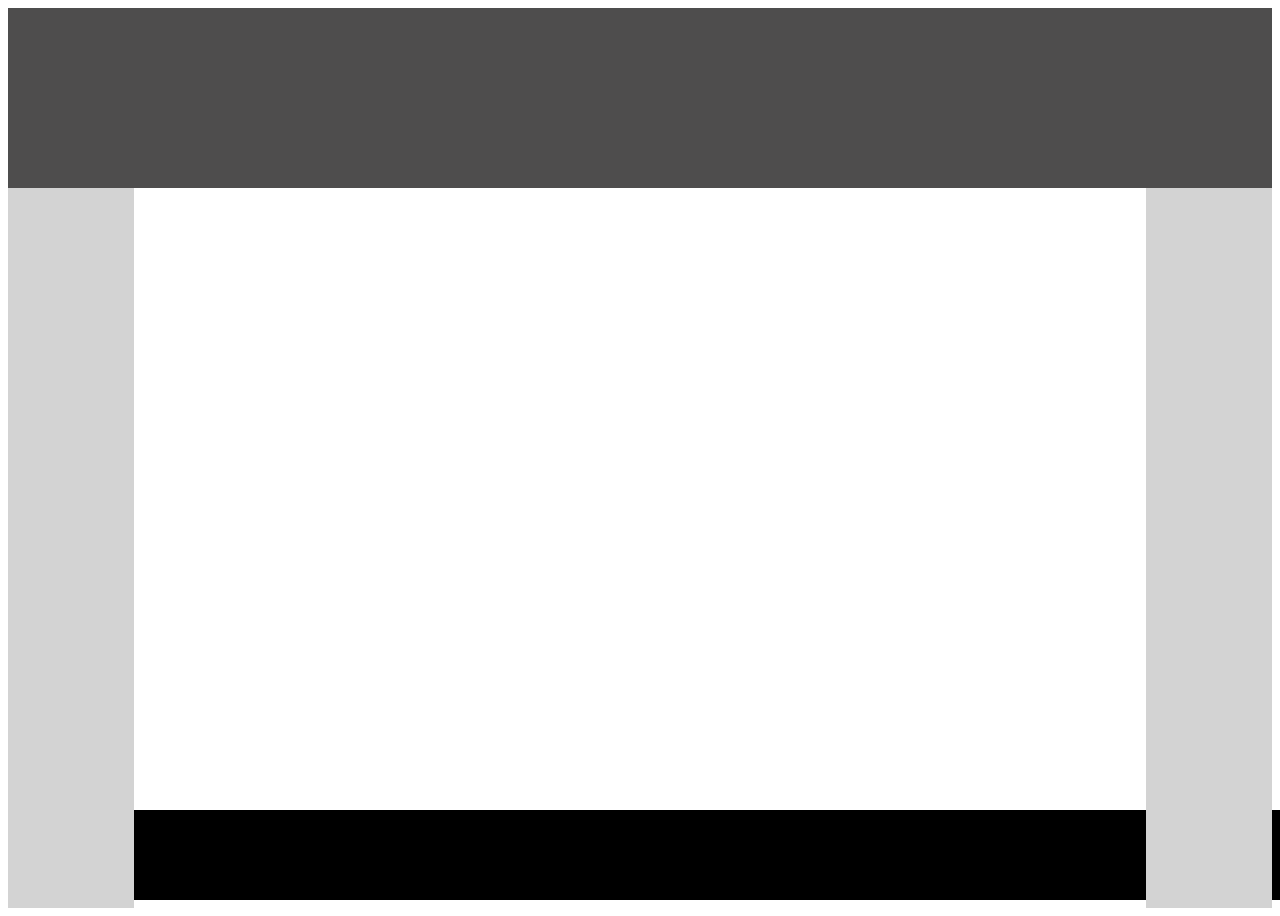
<file: first/index.html>
<!-- Put your HTML HERE, make sure to connect your index.css sheet -->
<!DOCTYPE html>
<html lang="en">

<head>
  <meta charset="UTF-8">
  <meta name="viewport" content="width=device-width, initial-scale=1.0">
  <title>Layout 1</title>
  <link rel="stylesheet" type="text/css" href="index.css">
</head>
<header class="top"></header>

<body>
  <section class="whole">
    <div class="left"></div>
    <div></div>
    <div class="right"></div>
  </section>
  <footer class="bottom"></footer>
</body>


</html>
</file>
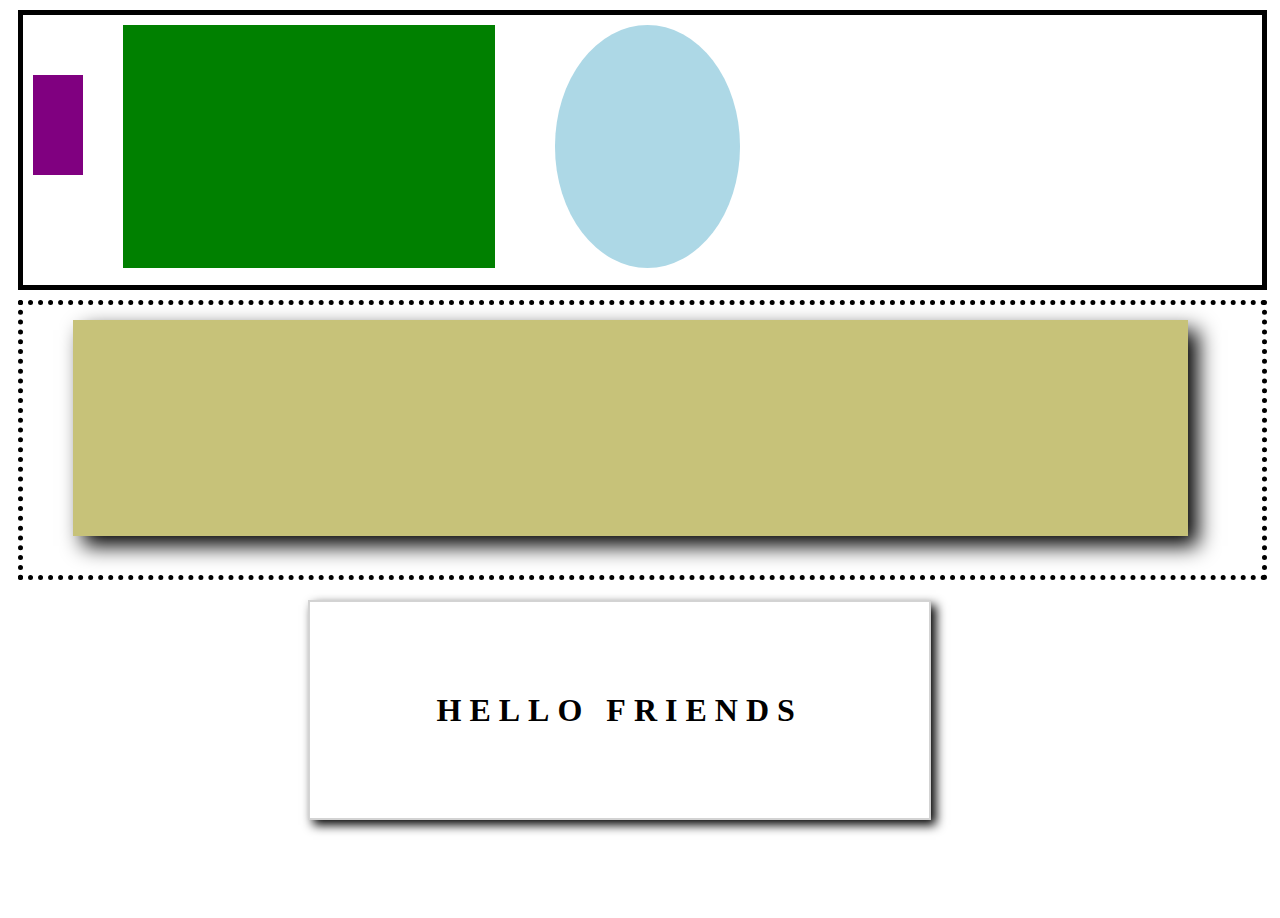
<file: second/index.html>
<!-- Put your HTML HERE, make sure to connect your index.css sheet -->
<!DOCTYPE html>
<html lang="en">

<head>
  <meta charset="UTF-8">
  <meta name="viewport" content="width=device-width, initial-scale=1.0">
  <title>Layout 2</title>
  <link rel="stylesheet" type="text/css" href="index.css">
</head>

<body>
  <section class="top">
    <div id="box1"></div>
    <div id="box2"></div>
    <div id="box3"></div>
  </section>
  <section class="middle">
    <div id="box4"></div>
  </section>
  <section class="bottom">
    <div id="box5">
      <h1 id="heading">HELLO FRIENDS</h1>
    </div>
  </section>

</body>

</html>
</file>
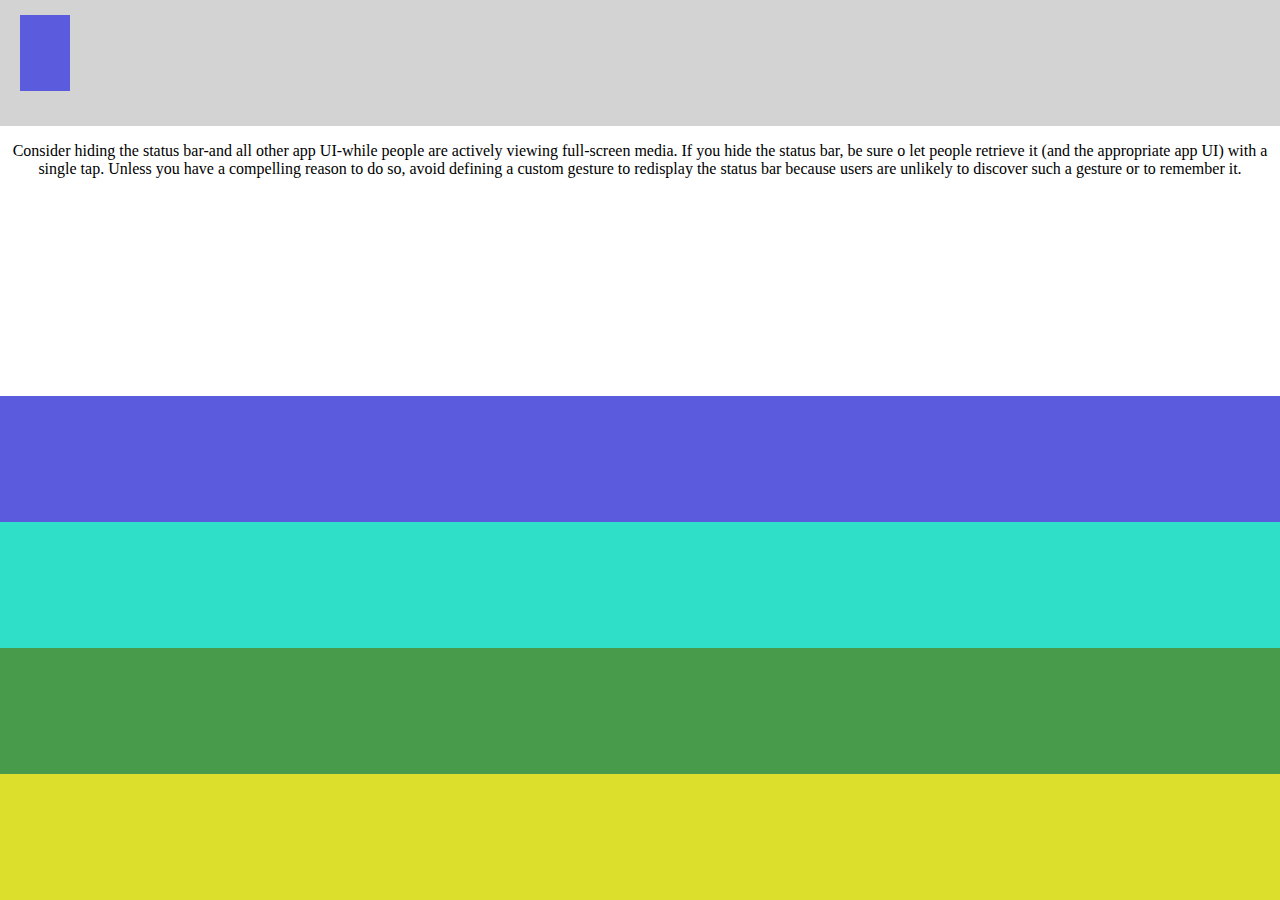
<file: third/index.html>
<!-- Put your HTML HERE, make sure to connect your index.css sheet -->
<!DOCTYPE html>
<html lang="en">

<head>
  <meta charset="UTF-8">
  <meta name="viewport" content="width=device-width, initial-scale=1.0">
  <title>Layout 3</title>
  <link rel="stylesheet" type="text/css" href="index.css">
</head>
<header class="header">
  <nav class="navbar"></nav>
</header>

<body>
  <div class="text">
    <p>Consider hiding the status bar-and all other app UI-while people are actively viewing full-screen media. If you
      hide the status bar, be sure o let people retrieve it (and the appropriate app UI) with a single tap. Unless you
      have a compelling reason to do so, avoid defining a custom gesture to redisplay the status bar because users are
      unlikely to discover such a gesture or to remember it.</p>
  </div>
  <div class="box1"></div>
  <div class="box2"></div>
  <div class="box3"></div>
  <div class="box4"></div>
</body>

</html>
</file>
<file: first/index.css>
body {
  background-color: white;
  height:100vh;
  padding:none;
  margin:none;
  border:none;
}

.top {
  background-color: rgb(78, 77, 77);
  height: 20%;
  width: 100%;
}

.whole {
  display: inline;
  }

.left {
  float: left;
  background-color: lightgray;
  height:80%;
  width:10%;
}

.right {
  float: right;
  background-color: lightgray;
  height:80%;
  width:10%;
}

.bottom {
  position:absolute;
  bottom: 0;
  height:10%;
  width:100%;
  background-color: black;
  z-index: -1;
  ;
}
</file>
<file: second/index.css>
body {
  height:100vh;
  margin:none;
  padding:none;
  border:none;
}

.top {
  display:flex;
  height: 30%;
  width: 98%;
  border: solid black 5px;
  margin: 10px;
}

#box1 {
  background-color: purple;
  height:100px;
  width:50px;
  margin:60px 20px 10px 10px;
}

#box2 {
  background-color: green;
  height:90%;
  width:30%;
  margin:10px 20px;
}

#box3 {
  background-color: lightblue;
  height:90%;
  width:15%;
  margin:10px 40px;
  border-radius: 50%;
}

.middle {
  display:flex;
  height: 30%;
  width: 98%;
  border: dotted black 5px;
  margin: 10px;
}

#box4 {
  background-color: rgb(199, 194, 121);
  height:80%;
  width:90%;
  margin:15px 50px;
  box-shadow: 10px 10px 20px black;
}

.bottom {
  height:30%;
  width:98%;
}

#heading {
  text-align: center;
  letter-spacing: 0.5rem;
}

#box5 {
  display:flex;
  align-items: center;
  justify-content: center;
  border:2px solid lightgrey;
  height:80%;
  width:50%;
  margin:20px 300px;
  box-shadow: 5px 5px 10px black;
}
</file>
<file: third/index.css>
body {
  height:100vh;
  width:100%;
  margin:0;
  padding:0;
  border:none;
}

.header {
  background-color: lightgray;
  height:14vh;
  width:100%
}

.navbar {
  background-color: rgb(91, 91, 221);
  float: left;
  height:60%;
  width:50px;
  margin:15px 20px;
}

.text {
  display:flex;
  justify-content: center;
  height:30%;
  width:100%;
  text-align: center;
}

.box1 {
  background-color: rgb(91, 91, 221);
  height:14vh;
  width:100% 
}
.box2 {
  background-color: rgb(47, 223, 199);
  height:14vh;
  width:100% 
}
.box3 {
  background-color: rgb(71, 155, 75);
  height:14vh;
  width:100% 
}
.box4 {
  background-color: rgb(220, 223, 44);
  height:14vh;
  width:100% 
}
</file>
